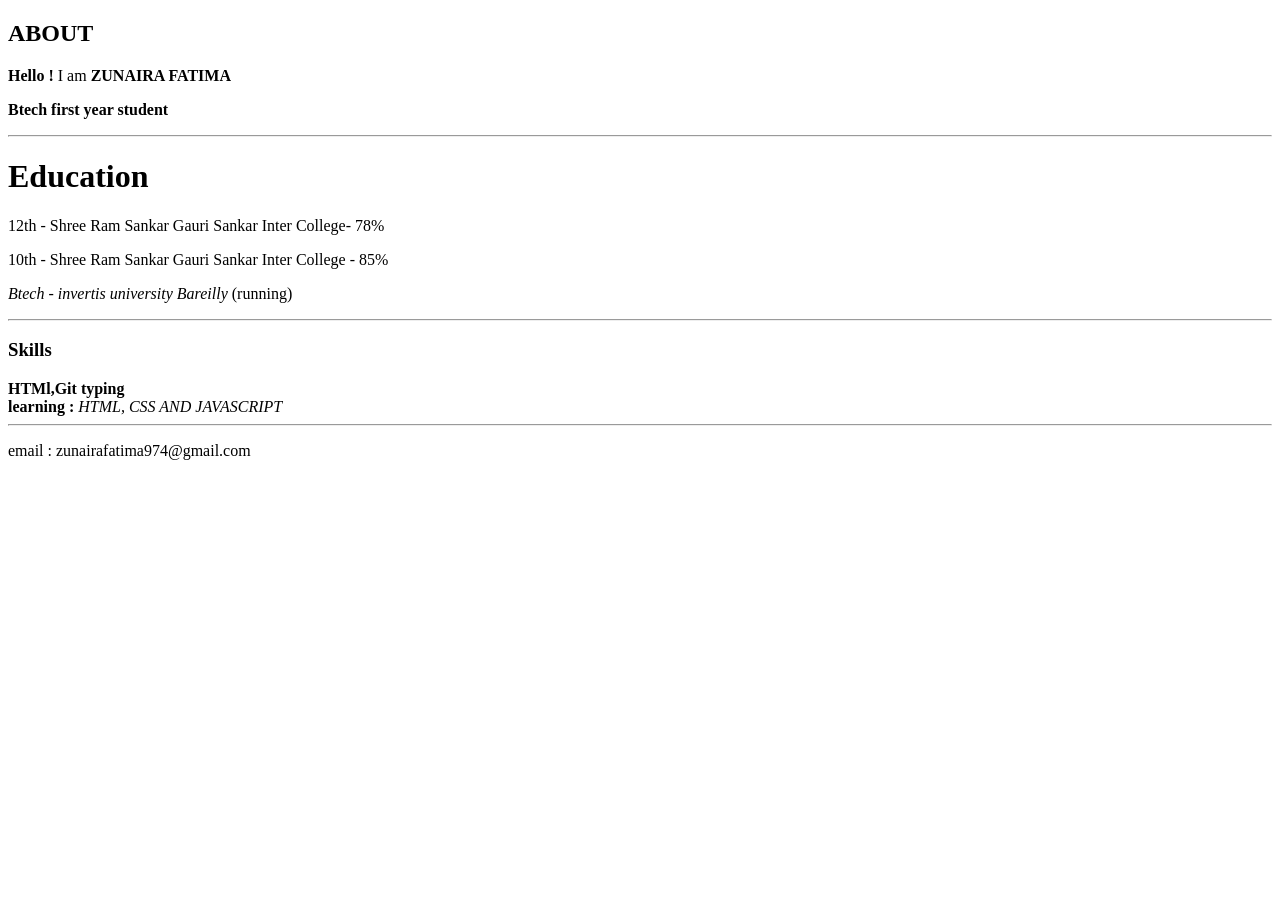
<file: weak2/index.html>
<!DOCTYPE html>
<html lang="en">
<head>
    <meta charset="UTF-8">
    <meta name="viewport" content="width=device-width, initial-scale=1.0">
    <title>Document</title>
</head>
<body>
    <!-- writing my own name -->
    <h2> ABOUT</h2>
    <P> <strong>Hello !</strong> I am <strong> ZUNAIRA FATIMA </strong> </P>
    <p> <strong> Btech first year student</strong></p>
    <HR>
        <!-- EDUCATION SECTION-->
        <div class = 'Education Section'>
    <h1> Education </h1>
    <P> 12th -  Shree Ram Sankar Gauri Sankar Inter College- 78% </P>
    <p> 10th - Shree Ram Sankar Gauri Sankar Inter College - 85% </p>
    <P> <EM> Btech - invertis university Bareilly </EM> (running)</P>
    </div>
    
    <HR>
        <!-- SKILLS SECTION -->
        <div class = 'Skills Section'>
     <h3> Skills </h3>
     <strong> HTMl,Git typing </strong> <br>
     <strong> learning :</strong> <em> HTML, CSS AND JAVASCRIPT </em>
     </div>
     <Hr>
        <p> email : zunairafatima974@gmail.com</p>
        <!-- Ending of my resume-->
    
</body>
</html>
</file>
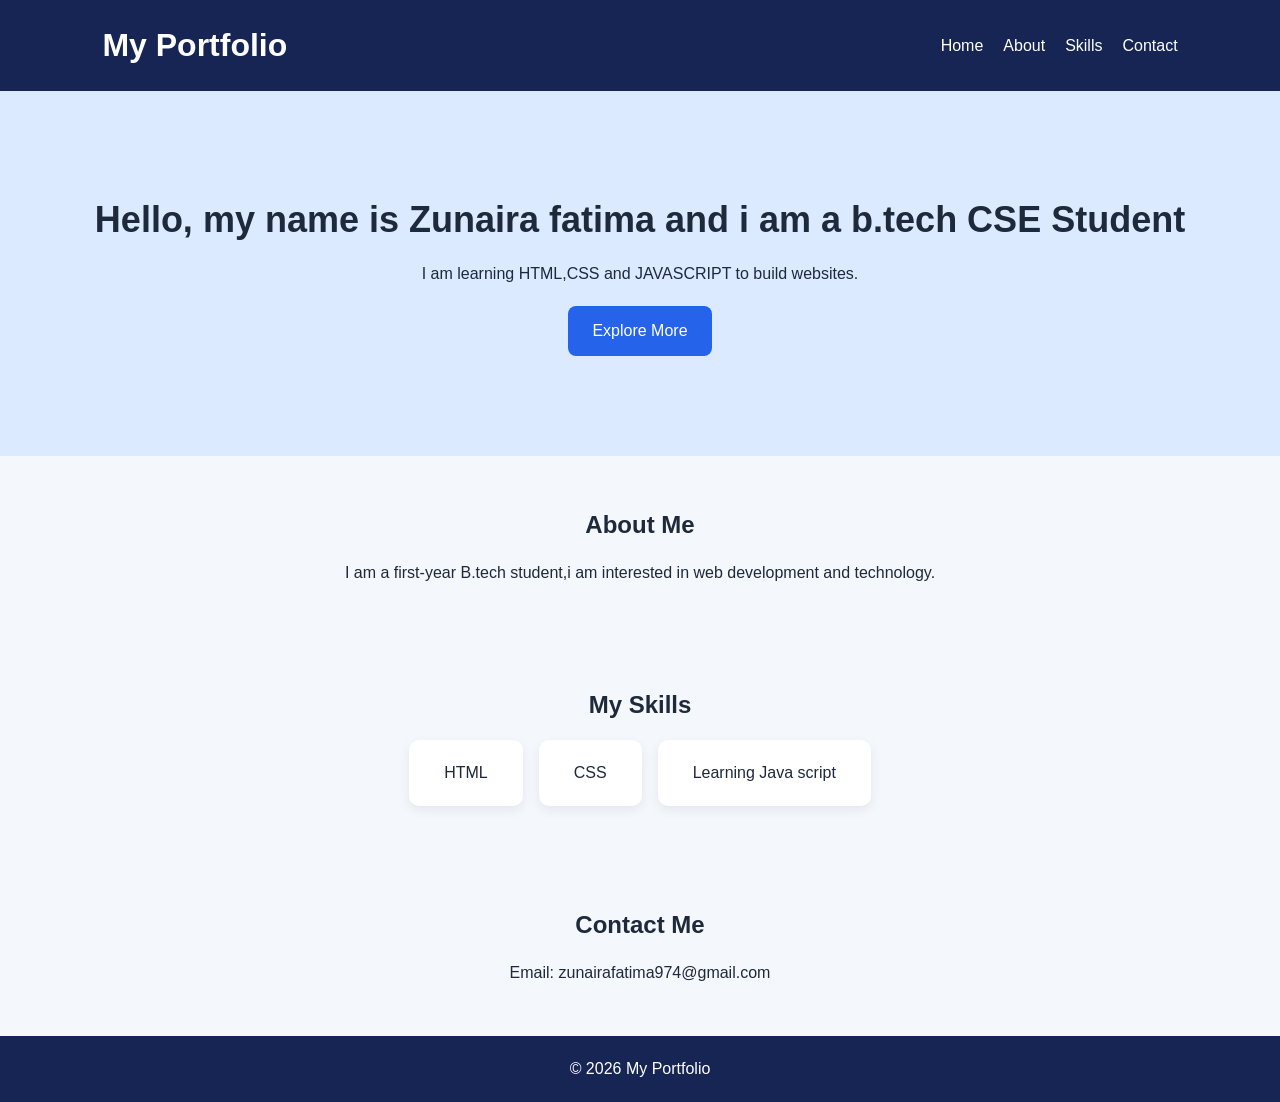
<file: weak3/index.html>
<!DOCTYPE html>
<html lang="en">
<head>
    <meta charset="UTF-8">
    <meta name="viewport" content="width=device-width, initial-scale=1.0">
    <title>My Student Portfolio</title>
    <link rel="stylesheet" href="style.css">
</head>
<body>

    <header>
        <h1>My Portfolio</h1>

        <nav>
            <a href="#home">Home</a>
            <a href="#about">About</a>
            <a href="#skills">Skills</a>
            <a href="#contact">Contact</a>
        </nav>
    </header>

    <section id="home" class="hero">
        <h2>Hello, my name is Zunaira fatima and i am a b.tech CSE Student</h2>
        <p>I am learning HTML,CSS and JAVASCRIPT to build websites.</p>
        <a href="#about" class="btn">Explore More</a>
    </section>

    <section id="about">
        <h2>About Me</h2>
        <p>I am a first-year B.tech student,i am interested in
        web development and technology.</p>
    </section>

    <section id="skills">
        <h2>My Skills</h2>

        <div class="skill-list">
            <div class="skill">HTML</div>
            <div class="skill">CSS</div>
            <div class="skill">Learning Java script </div>
        </div>
    </section>

    <section id="contact">
        <h2>Contact Me</h2>
        <p>Email: zunairafatima974@gmail.com</p>
    </section>

    <footer>
        <p>© 2026 My Portfolio</p>
    </footer>

</body>
</html>
</file>
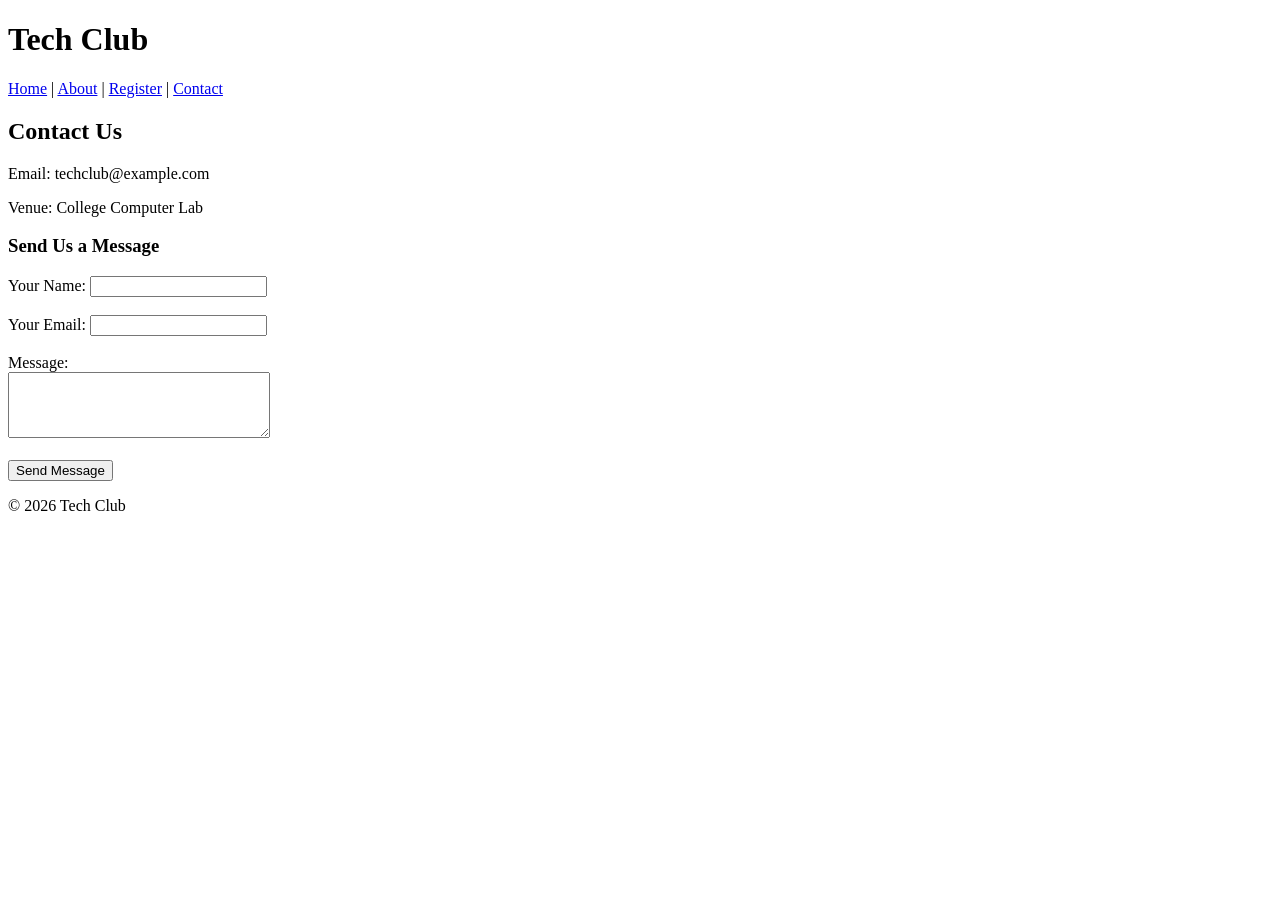
<file: week4/week4  Contact.html>
<!DOCTYPE html>
<html lang="en">
<head>
    <meta charset="UTF-8">
    <meta name="viewport" content="width=device-width, initial-scale=1.0">
    <title>Tech Club - Contact</title>
    <link rel="icon" type="image/png" href="favicon.png">
</head>
<body>

    <header>
        <h1>Tech Club</h1>

        <nav>
            <a href="index.html">Home</a> |
            <a href="about.html">About</a> |
            <a href="register.html">Register</a> |
            <a href="contact.html">Contact</a>
        </nav>
    </header>

    <main>
        <h2>Contact Us</h2>
        <p>Email: techclub@example.com</p>
        <p>Venue: College Computer Lab</p>

        <h3>Send Us a Message</h3>
        <form>
            <label for="name">Your Name:</label>
            <input type="text"
            id="name" 
            name="name"
            required>
            <br><br>

            <label for="email">Your Email:</label>
            <input type="email" 
            id="email" 
            name="email"
            required>
            <br><br>

            <label for="message">Message:</label>
            <br>
            <textarea id="message" name="message"
                      rows="4" cols="30" required></textarea>
            <br><br>

            <button type="submit">Send Message</button>
        </form>
    </main>

    <footer>
        <p>&copy; 2026 Tech Club</p>
    </footer>

</body>
</html>
</file>
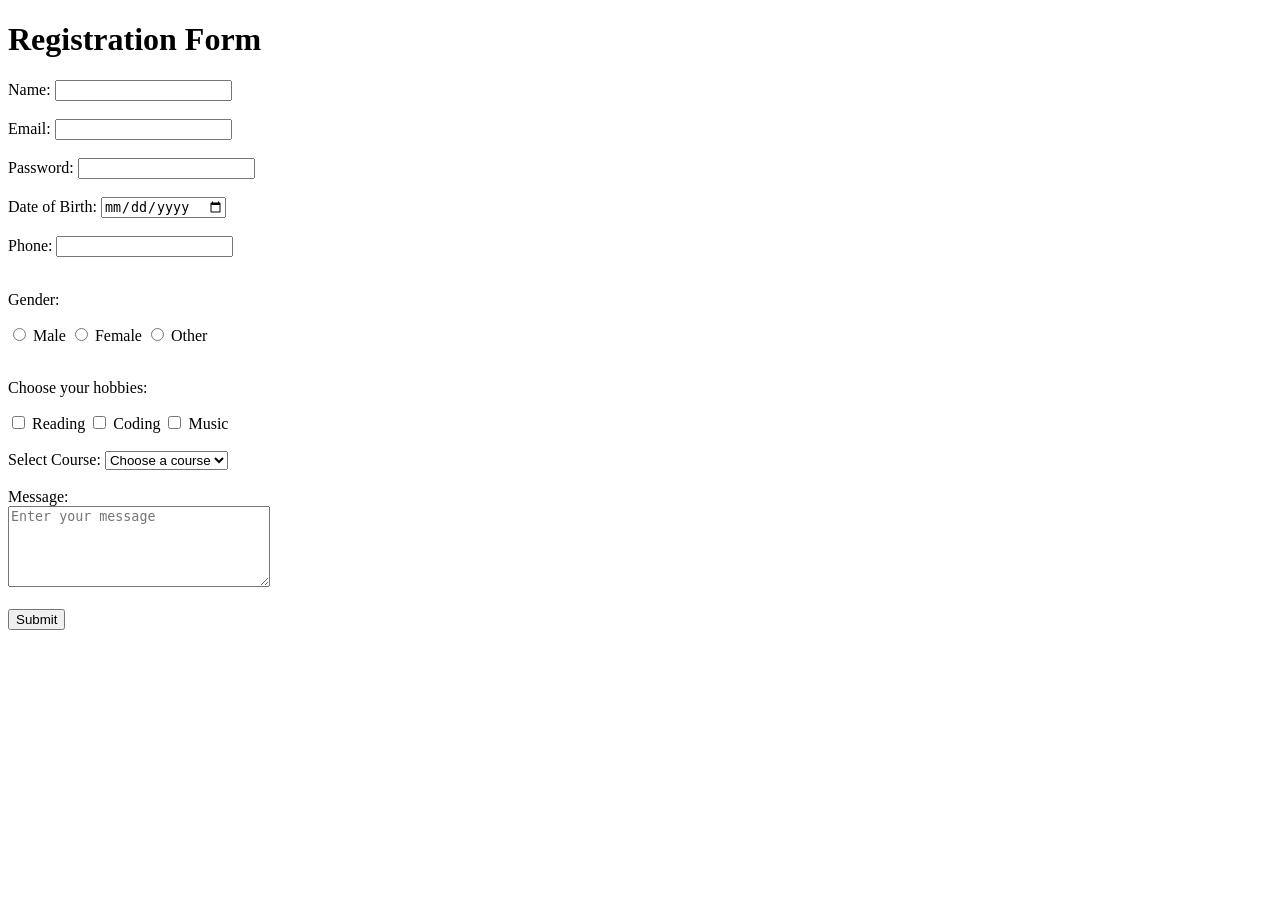
<file: week4/week4  Form.html>
<!DOCTYPE html>
<html lang="en">
<head>
    <meta charset="UTF-8">
    <meta name="viewport" content="width=device-width, initial-scale=1.0">
    <title>Registration Form</title>
</head>
<body>

    <h1>Registration Form</h1>

    <form>
        
        <label for="name">Name:</label>
        <input type="text" 
        id="name" 
        name="name" required>
        <br><br>

        <label for="email">Email:</label>
        <input type="email" 
        id="email" 
        name="email" required>
        <br><br>

        
        <label for="password">Password:</label>
        <input type="password" 
        id="password" 
        name="password" required>
        <br><br>

        <label for="date">Date of Birth:</label>
        <input type="date" 
        id="date" 
        name="date">
        <br><br>

        <label for="phone">Phone:</label>
        <input type="tel" 
        id="phone" 
        name="phone">
        <br><br>

        <p>Gender:</p>
        <input type="radio" 
        id="male" 
        name="gender" 
        value="Male">
        <label for="male">Male</label>

        <input type="radio" 
        id="female" 
        name="gender" 
        value="Female">
        <label for="female">Female</label>

        <input type="radio" 
        id="other" 
        name="gender" 
        value="Other">
        <label for="other">Other</label>
        <br><br>

        <p>Choose your hobbies:</p>
        <input type="checkbox" 
        id="reading" 
        name="hobby" 
        value="Reading">
        <label for="reading">Reading</label>

        <input type="checkbox" 
        id="coding" 
        name="hobby" 
        value="Coding">
        <label for="coding">Coding</label>

        <input type="checkbox" 
        id="music" 
        name="hobby"
        value="Music">
        <label for="music">Music</label>
        <br><br>

        <label for="course">Select Course:</label>
        <select id="course" name="course">
            <option value="">Choose a course</option>
            <option value="CSE">B.Tech CSE</option>
            <option value="IT">B.Tech IT</option>
            <option value="ECE">B.Tech ECE</option>
        </select>
        <br><br>

        <label for="message">Message:</label>
        <br>
        <textarea id="message" name="message"
                  rows="5" cols="30"
                  placeholder="Enter your message"></textarea>
        <br><br>

        <button type="submit">Submit</button>

    </form>

</body>
</html>
</file>
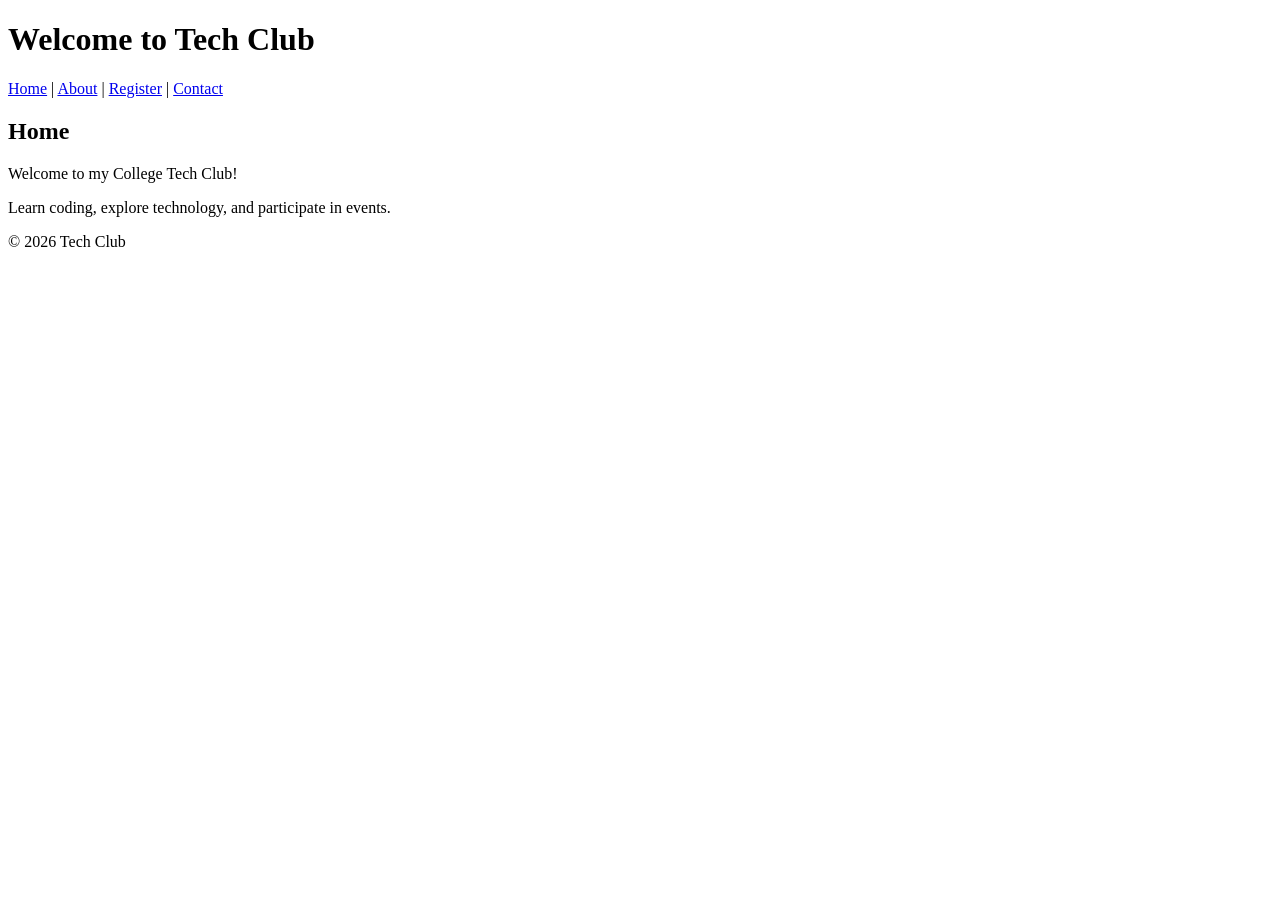
<file: week4/week4  Home.html>
<!DOCTYPE html>
<html lang="en">
<head>
    <meta charset="UTF-8">
    <meta name="viewport" content="width=device-width, initial-scale=1.0">
    <title>Tech Club - Home</title>
    <link rel="icon" type="image/png" href="favicon.png">
</head>
<body>

    <header>
        <h1>Welcome to Tech Club</h1>

        <nav>
            <a href="index.html">Home</a> |
            <a href="about.html">About</a> |
            <a href="register.html">Register</a> |
            <a href="contact.html">Contact</a>
        </nav>
    </header>

    <main>
        <h2>Home</h2>
        <p>Welcome to my College Tech Club!</p>
        <p>Learn coding, explore technology, and participate in events.</p>
    </main>

    <footer>
        <p>&copy; 2026 Tech Club</p>
    </footer>

</body>
</html>
</file>
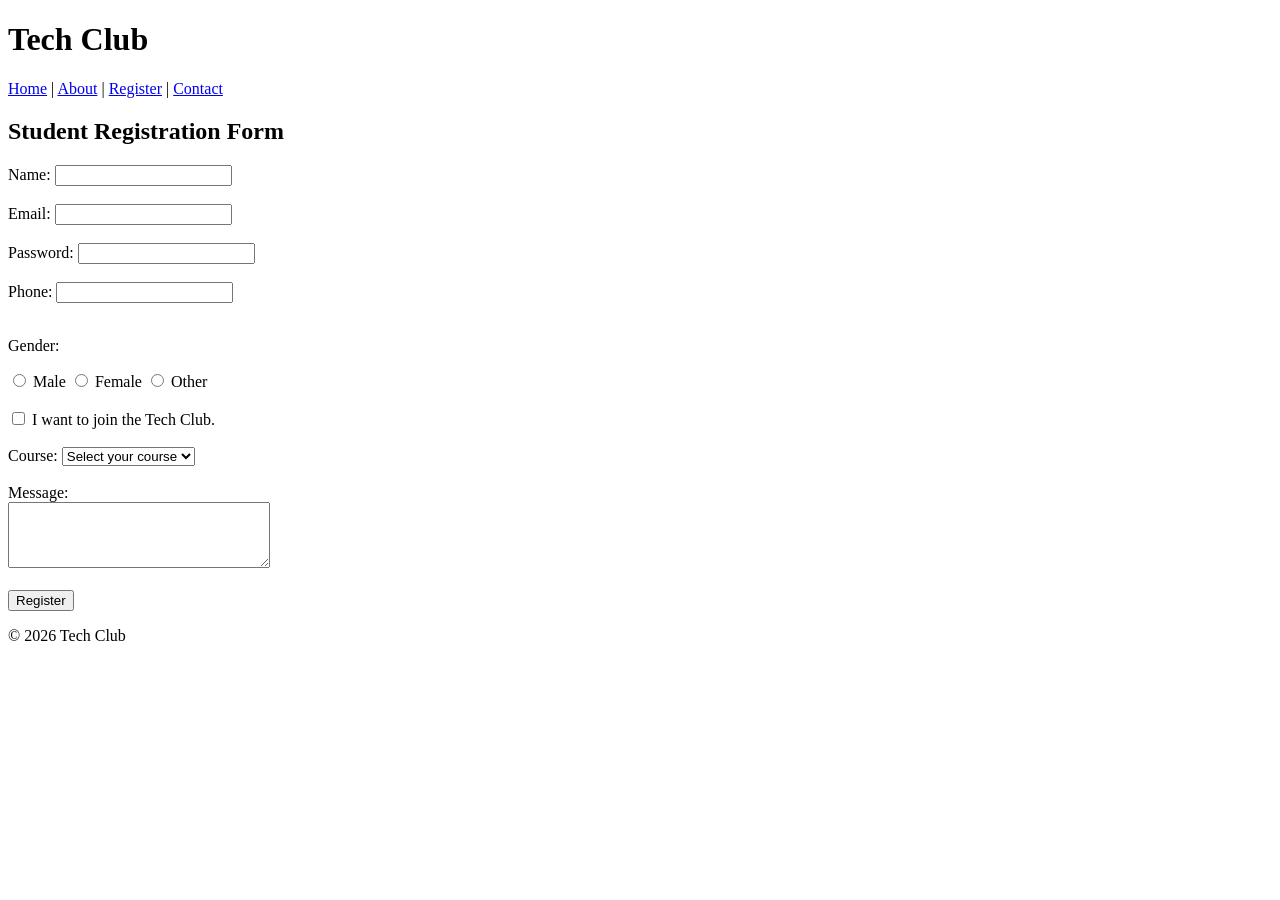
<file: week4/week4  Register.html>
<!DOCTYPE html>
<html lang="en">
<head>
    <meta charset="UTF-8">
    <meta name="viewport" content="width=device-width, initial-scale=1.0">
    <title>Tech Club - Register</title>
    <link rel="icon" type="image/png" href="favicon.png">
</head>
<body>

    <header>
        <h1>Tech Club</h1>

        <nav>
            <a href="index.html">Home</a> |
            <a href="about.html">About</a> |
            <a href="register.html">Register</a> |
            <a href="contact.html">Contact</a>
        </nav>
    </header>

    <main>
        <h2>Student Registration Form</h2>

        <form>
            <label for="name">Name:</label>
            <input type="text" 
            id="name" 
            name="name"
            required>
            <br><br>

            <label for="email">Email:</label>
            <input type="email" 
            id="email" 
            name="email" 
            required>
            <br><br>

            <label for="password">Password:</label>
            <input type="password" 
            id="password" 
            name="password" 
            required>
            <br><br>

            <label for="phone">Phone:</label>
            <input type="tel" 
            id="phone" 
            name="phone">
            <br><br>

            <p>Gender:</p>
            <input type="radio" 
            id="male" 
            name="gender" 
            value="Male">
            <label for="male">Male</label>

            <input type="radio" 
            id="female" 
            name="gender"
            value="Female">
            <label for="female">Female</label>

            <input type="radio" 
            id="other" 
            name="gender"
            value="Other">
            <label for="other">Other</label>
            <br><br>

            <input type="checkbox" 
            id="club" 
            name="club">
            <label for="club">I want to join the Tech Club.</label>
            <br><br>

            <label for="course">Course:</label>
            <select id="course" name="course">
                <option value="">Select your course</option>
                <option value="BTech CSE">B.Tech CSE</option>
                <option value="BTech IT">B.Tech IT</option>
                <option value="BCA">BCA</option>
                <option value="MCA">MCA</option>
            </select>
            <br><br>

            <label for="message">Message:</label>
            <br>
            <textarea id="message" 
                      name="message"
                      rows="4" cols="30"></textarea>
            <br><br>

            <button type="submit">Register</button>
        </form>
    </main>

    <footer>
        <p>&copy; 2026 Tech Club</p>
    </footer>

</body>
</html>
</file>
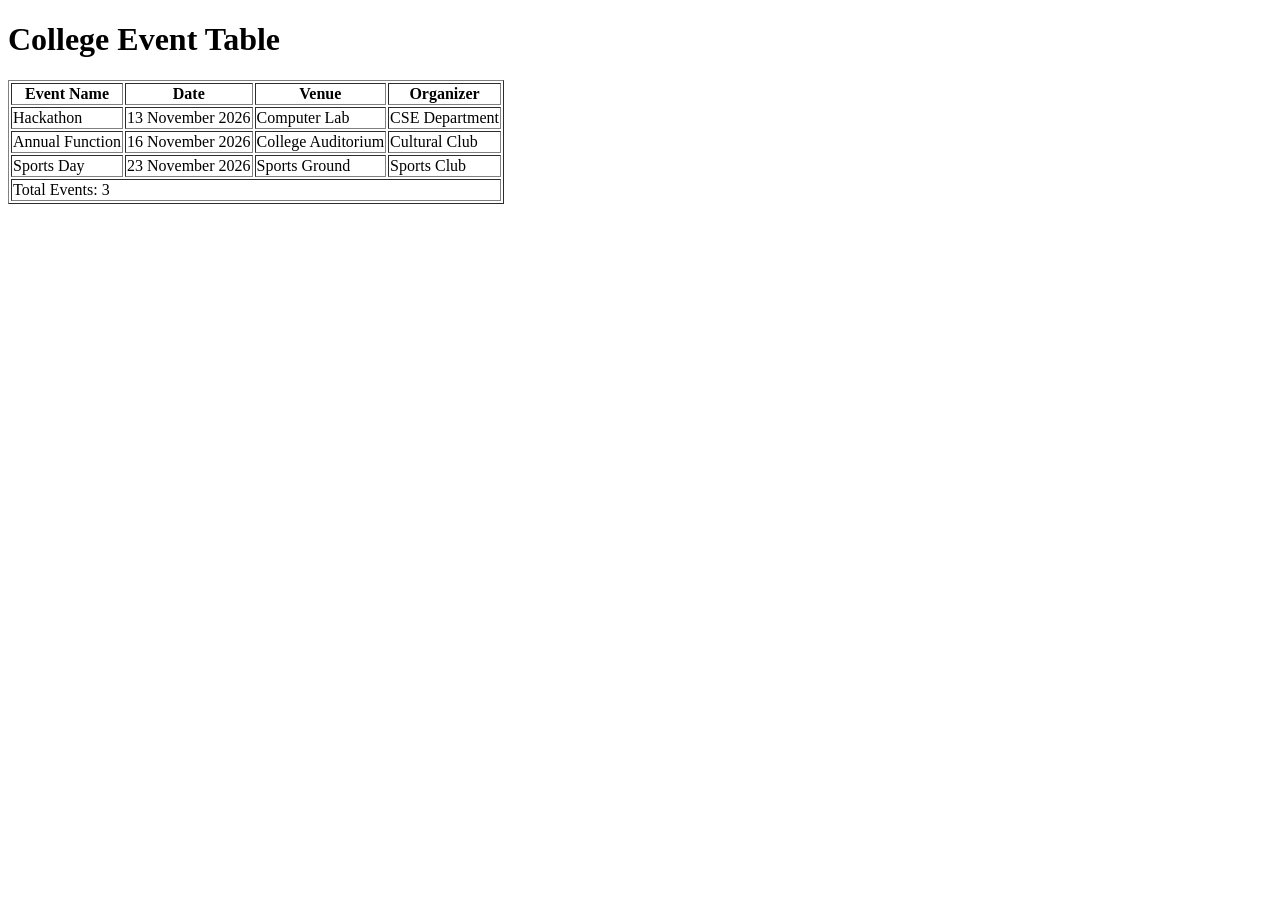
<file: week4/week4  Table.html>
<!DOCTYPE html>
<html lang="en">
<head>
    <meta charset="UTF-8">
    <title>Event Table</title>
</head>
<body>

    <h1>College Event Table</h1>

    <table border="1">
        
        <thead>
            <tr>
                <th>Event Name</th>
                <th>Date</th>
                <th>Venue</th>
                <th>Organizer</th>
            </tr>
        </thead>

        <!-- Body Rows -->
        <tbody>
            <tr>
                <td>Hackathon</td>
                <td>13 November 2026</td>
                <td>Computer Lab</td>
                <td>CSE Department</td>
            </tr>

            <tr>
                <td>Annual Function</td>
                <td>16 November 2026</td>
                <td>College Auditorium</td>
                <td>Cultural Club</td>
            </tr>

            <tr>
                <td>Sports Day</td>
                <td>23 November 2026</td>
                <td>Sports Ground</td>
                <td>Sports Club</td>
            </tr>
        </tbody>

        <!-- Footer Row -->
        <tfoot>
            <tr>
                <td colspan="4">Total Events: 3</td>
            </tr>
        </tfoot>
    </table>

</body>
</html>
</file>
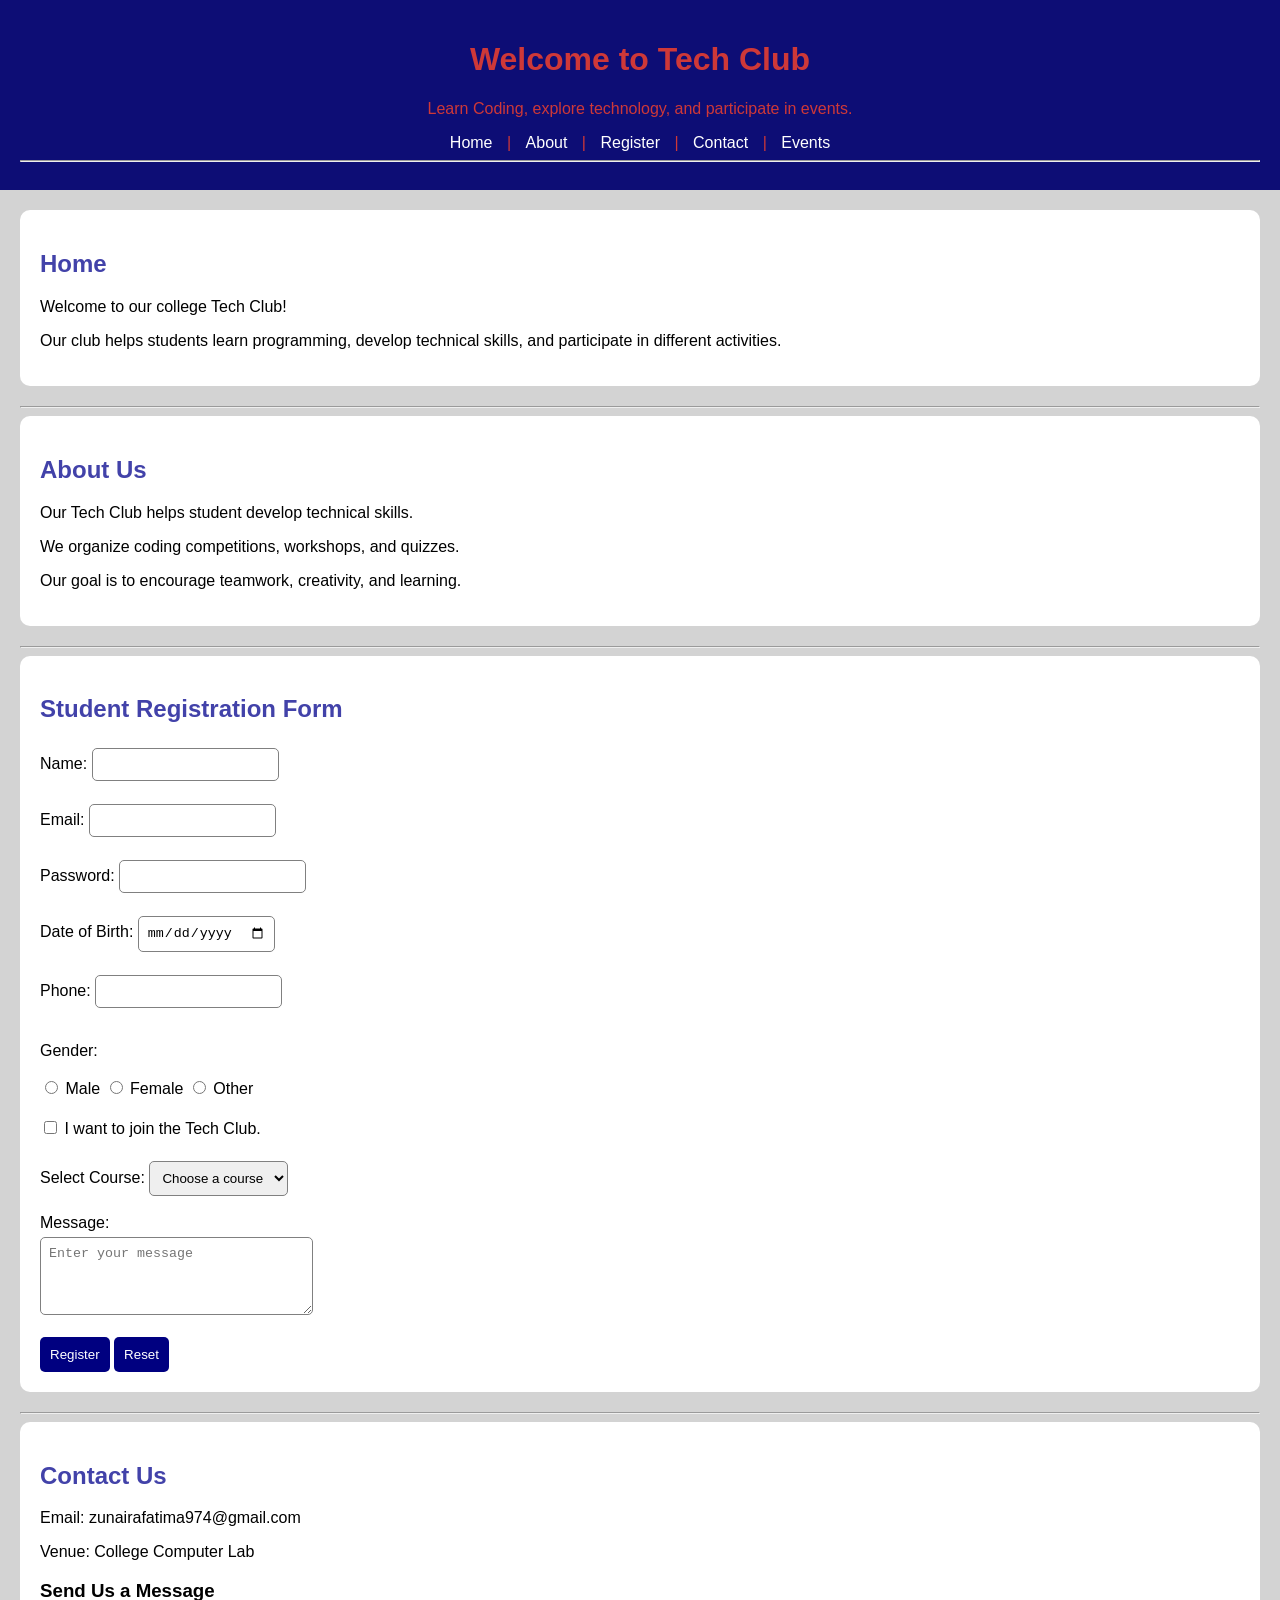
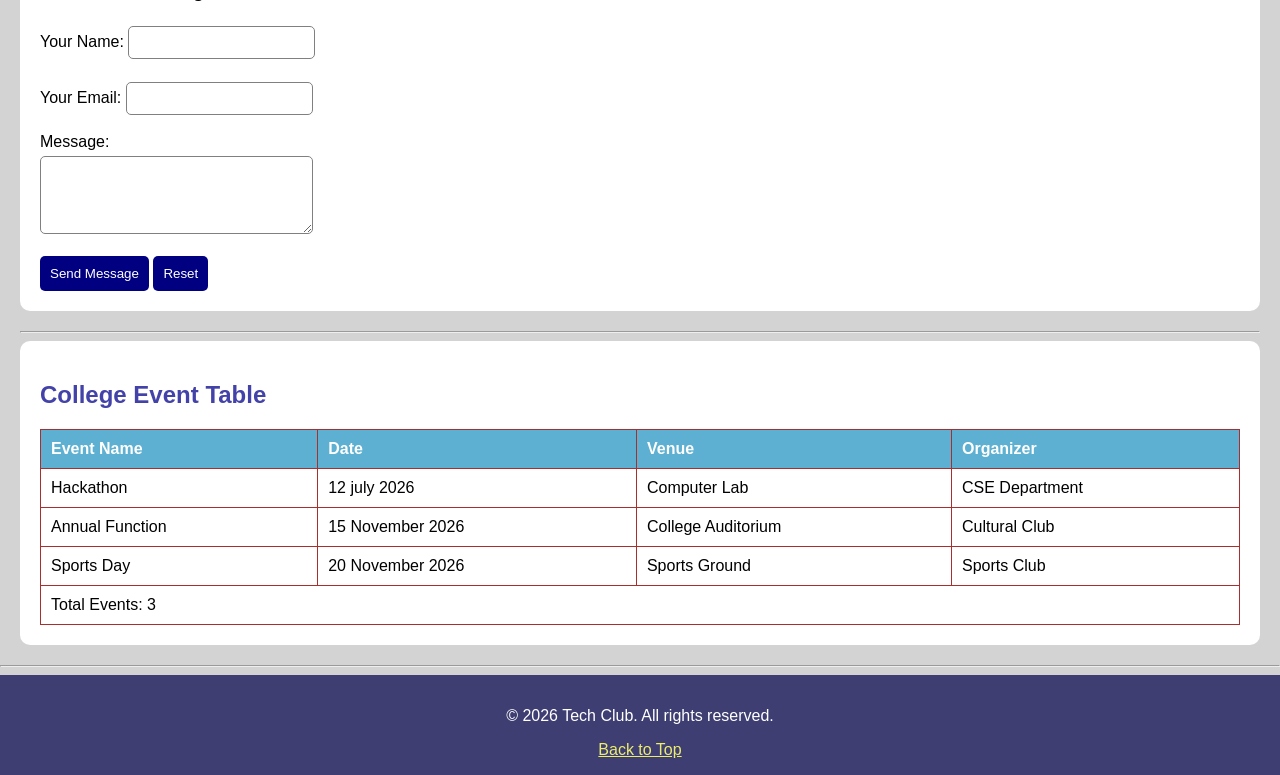
<file: week5/week5.html>
<!DOCTYPE html>
<html lang="en">
<head>
    <meta charset="UTF-8">
    <meta name="viewport" content="width=device-width, initial-scale=1.0">

    <meta name="description" content="Welcome to the College Tech Club">
    <title>College Tech Club</title>

    <link rel="stylesheet" href="style.css">
</head>
<body>


    <header id="home">
        <h1>Welcome to Tech Club</h1>
        <p>Learn Coding, explore technology, and participate in events.</p>

        <nav>
            <a href="#home">Home</a> |
            <a href="#about">About</a> |
            <a href="#register">Register</a> |
            <a href="#contact">Contact</a> |
            <a href="#events">Events</a>
        </nav>
        <hr>
    </header>

    <main>

        
        <section>
            <h2>Home</h2>
            <p>Welcome to our college Tech Club!</p>
            <p>Our club helps students learn programming, develop technical skills,
               and participate in different activities.</p>
        </section>

        <hr>

        <section id="about">
            <h2>About Us</h2>
            <p>Our Tech Club helps student develop technical skills.</p>
            <p>We organize coding competitions, workshops, and quizzes.</p>
            <p>Our goal is to encourage teamwork, creativity, and learning.</p>
        </section>

        <hr>

    
        <section id="register">
            <h2>Student Registration Form</h2>

            <form action="#" method="get">
                <label for="reg-name">Name:</label>
                <input type="text" id="reg-name" name="name" required>
                <br><br>

                <label for="reg-email">Email:</label>
                <input type="email" id="reg-email" name="email" required>
                <br><br>

                <label for="reg-password">Password:</label>
                <input type="password" id="reg-password"
                       name="password" required>
                <br><br>

                <label for="reg-date">Date of Birth:</label>
                <input type="date" id="reg-date" name="date">
                <br><br>

                <label for="reg-phone">Phone:</label>
                <input type="tel" id="reg-phone" name="phone">
                <br><br>

                <p>Gender:</p>

                <input type="radio" id="male" name="gender" value="Male">
                <label for="male">Male</label>

                <input type="radio" id="female" name="gender" value="Female">
                <label for="female">Female</label>

                <input type="radio" id="other" name="gender" value="Other">
                <label for="other">Other</label>
                <br><br>

                <input type="checkbox" id="club" name="club" value="Yes">
                <label for="club">I want to join the Tech Club.</label>
                <br><br>

                <label for="course">Select Course:</label>
                <select id="course" name="course" required>
                    <option value="">Choose a course</option>
                    <option value="BTech CSE">B.Tech CSE</option>
                    <option value="BTech IT">B.Tech IT</option>
                    <option value="BTech ECE">B.Tech ECE</option>
                    <option value="BCA">BCA</option>
                    <option value="MCA">MCA</option>
                </select>
                <br><br>

                <label for="reg-message">Message:</label>
                <br>
                <textarea id="reg-message" name="message"
                          rows="4" cols="30"
                          placeholder="Enter your message"></textarea>
                <br><br>

                <button type="submit">Register</button>
                <button type="reset">Reset</button>
            </form>
        </section>

        <hr>

        <!-- Contact Section -->
        <section id="contact">
            <h2>Contact Us</h2>

            <p>Email: zunairafatima974@gmail.com</p>
            <p>Venue: College Computer Lab</p>

            <h3>Send Us a Message</h3>

            <form action="#" method="get">
                <label for="contact-name">Your Name:</label>
                <input type="text" id="contact-name"
                       name="contact_name" required>
                <br><br>

                <label for="contact-email">Your Email:</label>
                <input type="email" id="contact-email"
                       name="contact_email" required>
                <br><br>

                <label for="contact-message">Message:</label>
                <br>
                <textarea id="contact-message" name="contact_message"
                          rows="4" cols="30" required></textarea>
                <br><br>

                <button type="submit">Send Message</button>
                <button type="reset">Reset</button>
            </form>
        </section>

        <hr>

        <!-- College Event Table -->
        <section id="events">
            <h2>College Event Table</h2>

            <table border="1">
                <thead>
                    <tr>
                        <th>Event Name</th>
                        <th>Date</th>
                        <th>Venue</th>
                        <th>Organizer</th>
                    </tr>
                </thead>

                <tbody>
                    <tr>
                        <td>Hackathon</td>
                        <td>12 july 2026</td>
                        <td>Computer Lab</td>
                        <td>CSE Department</td>
                    </tr>

                    <tr>
                        <td>Annual Function</td>
                        <td>15 November 2026</td>
                        <td>College Auditorium</td>
                        <td>Cultural Club</td>
                    </tr>

                    <tr>
                        <td>Sports Day</td>
                        <td>20 November 2026</td>
                        <td>Sports Ground</td>
                        <td>Sports Club</td>
                    </tr>
                </tbody>

                <tfoot>
                    <tr>
                        <td colspan="4">Total Events: 3</td>
                    </tr>
                </tfoot>
            </table>
        </section>

    </main>

    <hr>

    <footer>
        <p>&copy; 2026 Tech Club. All rights reserved.</p>
        <a href="#home">Back to Top</a>
    </footer>

</body>
</html>
</file>
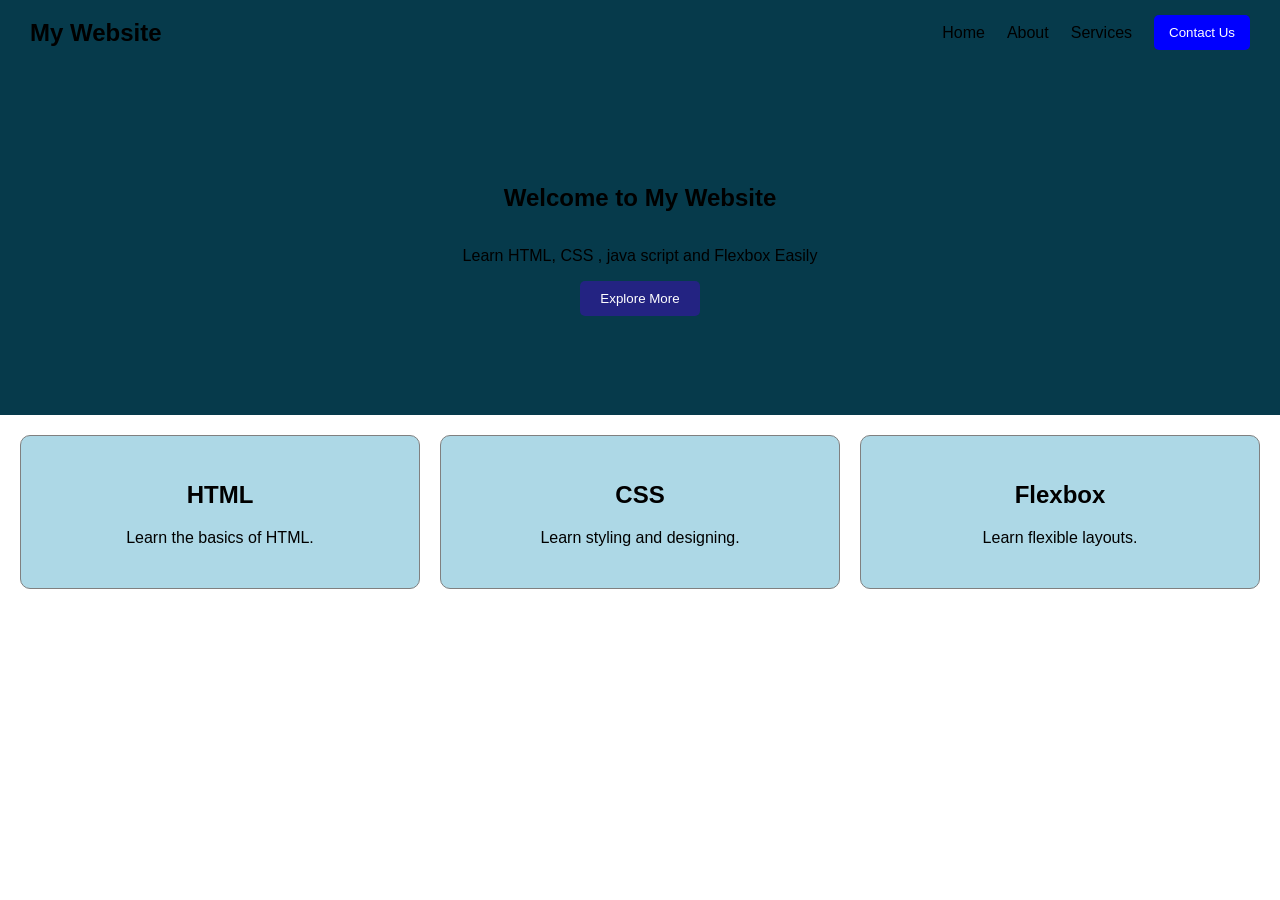
<file: week7/week7  index.html>
<!DOCTYPE html>
<html>
<head>
    <title>My Website</title>
    <link rel="stylesheet" href="style.css">
</head>
<body>

    <header class="landing">


        <nav class="navbar">

            <h2 class="logo">My Website</h2>

            <div class="menu">
                <a href="#">Home</a>
                <a href="#">About</a>
                <a href="#">Services</a>
                <button>Contact Us</button>
            </div>

        </nav> 
        <section class="banner">

            <h1>Welcome to My Website</h1>

            <p>Learn HTML, CSS  , java script and Flexbox Easily</p>

            <button>Explore More</button>

        </section>

    </header>


    <section class="cards">

        <div class="card">
            <h2>HTML</h2>
            <p>Learn the basics of HTML.</p>
        </div>

        <div class="card">
            <h2>CSS</h2>
            <p>Learn styling and designing.</p>
        </div>

        <div class="card">
            <h2>Flexbox</h2>
            <p>Learn flexible layouts.</p>
        </div>

    </section>

</body>
</html>
</file>
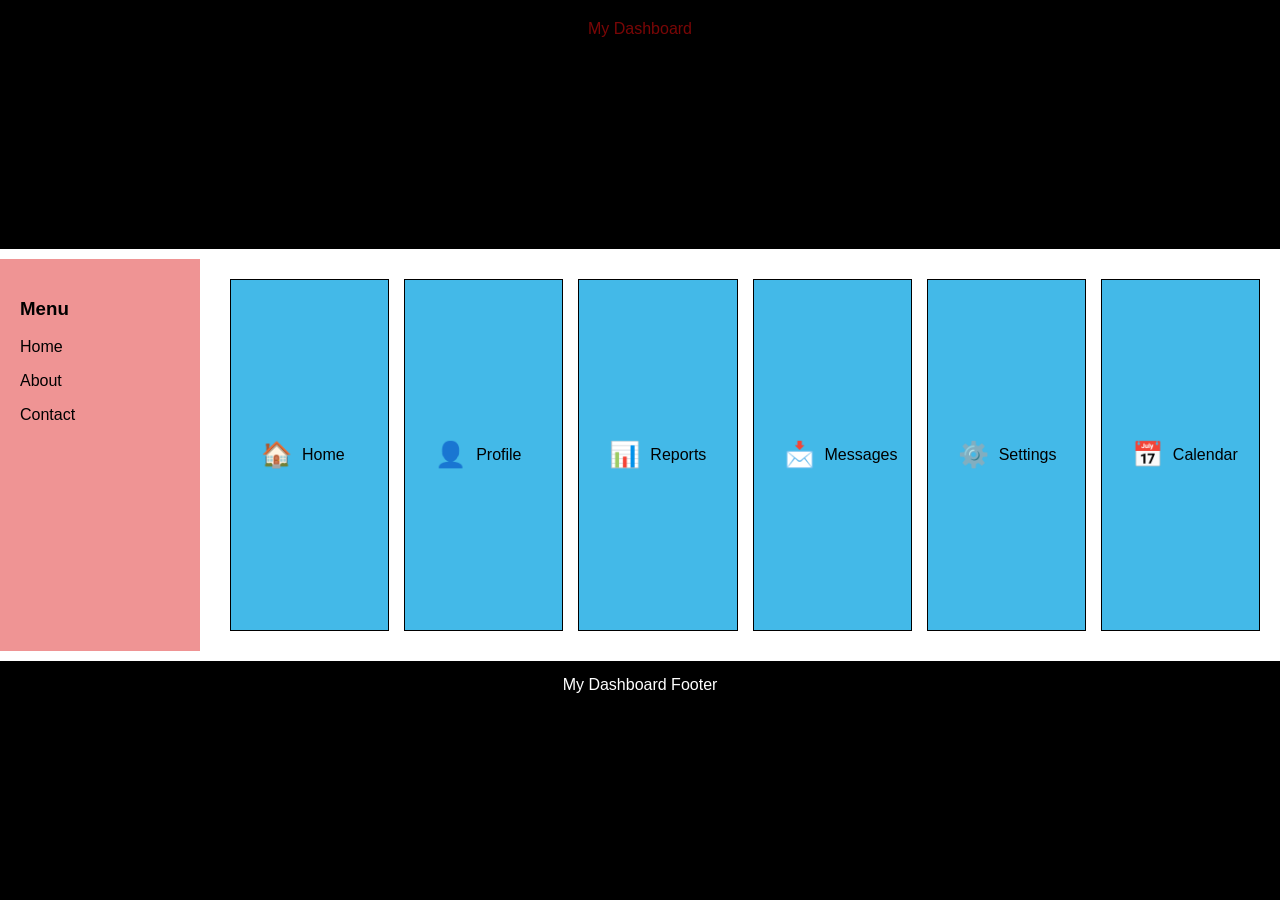
<file: week8/week8  index.html>
<!DOCTYPE html>
<html>
<head>
    <title>Grid Dashboard</title>
    <link rel="stylesheet" href="style.css">
</head>
<body>

    <div class="container">

        <header>My Dashboard</header>

        <aside>
            <h3>Menu</h3>
            <p>Home</p>
            <p>About</p>
            <p>Contact</p>
        </aside>

        <main>

            <div class="box">
                <span>🏠</span>
                <p>Home</p>
            </div>

            <div class="box">
                <span>👤</span>
                <p>Profile</p>
            </div>

            <div class="box">
                <span>📊</span>
                <p>Reports</p>
            </div>

            <div class="box">
                <span>📩</span>
                <p>Messages</p>
            </div>

            <div class="box">
                <span>⚙️</span>
                <p>Settings</p>
            </div>

            <div class="box">
                <span>📅</span>
                <p>Calendar</p>
            </div>

        </main>

        <footer>My Dashboard Footer</footer>

    </div>

</body>
</html>
</file>
<file: weak3/style.css>
* {
    margin: 0;
    padding: 0;
    box-sizing: border-box;
}

html {
    scroll-behavior: smooth;
}

body {
    font-family: Arial, sans-serif;
    background: #f4f7fb;
    color: #1e293b;
    line-height: 1.6;
}

header {
    background: #172554;
    color: white;
    padding: 20px 8%;
    display: flex;
    justify-content: space-between;
    align-items: center;
    flex-wrap: wrap;
    gap: 15px;
}

nav {
    display: flex;
    flex-wrap: wrap;
    gap: 20px;
}

nav a {
    color: white;
    text-decoration: none;
}

nav a:hover {
    color: #93c5fd;
}

.hero {
    text-align: center;
    padding: 100px 20px;
    background: #dbeafe;
}

.hero h2 {
    font-size: 36px;
    margin-bottom: 12px;
}

.btn {
    display: inline-block;
    margin-top: 20px;
    padding: 12px 24px;
    background: #2563eb;
    color: white;
    text-decoration: none;
    border-radius: 8px;
}

section:not(.hero) {
    padding: 50px 8%;
    text-align: center;
}

section h2 {
    margin-bottom: 16px;
}

.skill-list {
    display: flex;
    justify-content: center;
    flex-wrap: wrap;
    gap: 16px;
}

.skill {
    background: white;
    padding: 20px 35px;
    border-radius: 10px;
    box-shadow: 0 4px 12px #00000012;
}

footer {
    text-align: center;
    padding: 20px;
    background: #172554;
    color: white;
}

@media (max-width: 600px) {
    header {
        flex-direction: column;
    }

    .hero h2 {
        font-size: 28px;
    }
}
</file>
<file: week5/style.css>
body {
    font-family: Arial, sans-serif;
    background-color: lightgray;
    margin: 0;
}


header {
    background-color: rgb(13, 13, 117);
    color: rgb(206, 56, 56);
    text-align: center;
    padding: 20px;
}


nav a {
    color: white;
    text-decoration: none;
    margin: 10px;
}


nav a:hover {
    color: rgb(174, 174, 68);
}


main {
    margin: 20px;
}


section {
    background-color: white;
    padding: 20px;
    margin-bottom: 20px;
    border-radius: 10px;
}


h2 {
    color: rgb(66, 66, 169);
}


input, select, textarea {
    padding: 8px;
    margin-top: 5px;
    border: 1px solid gray;
    border-radius: 5px;
}

button {
    background-color: navy;
    color: white;
    padding: 10px;
    border: none;
    border-radius: 5px;
    cursor: pointer;
}

button:hover {
    background-color: blue;
}


table {
    width: 100%;
    border-collapse: collapse;
}


th, td {
    border: 1px solid rgb(169, 46, 46);
    padding: 10px;
    text-align: left;
}


th {
    background-color: rgb(93, 176, 209);
    color: white;
}


footer {
    background-color: rgba(44, 44, 103, 0.89);
    color: white;
    text-align: center;
    padding: 16px;
}


footer a {
    color: rgb(237, 237, 109);
}
</file>
<file: week7/style.css>
* {
    box-sizing: border-box;
}

body {
    margin: 0;
    font-family: Arial, sans-serif;
}


.landing {
    background-color: rgb(6, 58, 75);
}

.navbar {
    display: flex;
    justify-content: space-between;
    align-items: center;
    padding: 15px 30px;
}

.logo {
    margin: 0;
}

.menu {
    display: flex;
    align-items: center;
    gap: 22px;
}

.menu a {
    text-decoration: none;
    color: black;
}

.menu button {
    padding: 10px 15px;
    background-color: blue;
    color: white;
    border: none;
    border-radius: 5px;
}


.banner {
    display: flex;
    flex-direction: column;
    justify-content: center;
    align-items: center;
    height: 350px;
    text-align: center;
    padding: 15px;
}

.banner button {
    padding: 10px 20px;
    background-color: rgb(35, 35, 130);
    color: white;
    border: none;
    border-radius: 5px;
}


.cards {
    display: flex;
    flex-wrap: wrap;
    gap: 20px;
    padding: 20px;
}

.card {
    flex: 1 1 200px;
    background-color: lightblue;
    padding: 25px;
    border: 1px solid gray;
    border-radius: 10px;
    text-align: center;
}


@media (max-width: 768px) {

    .navbar {
        flex-direction: column;
        gap: 15px;
    }

    .menu {
        flex-wrap: wrap;
        justify-content: center;
    }
}


@media (max-width: 480px) {

    .navbar {
        flex-direction: column;
    }

    .menu {
        flex-direction: column;
        gap: 10px;
    }

    .banner {
        height: 300px;
    }

    .banner h1 {
        font-size: 25px;
    }

    .cards {
        flex-direction: column;
    }
}
</file>
<file: week8/style.css>
* {
    box-sizing: border-box;
}

body {
    margin: 0;
    font-family: Arial;
}

.container {
    display: grid;

    grid-template-areas:
        "head head"
        "side main"
        "foot foot";

    grid-template-columns: 200px 1fr;
    gap: 10px;
    min-height: 100vh;
}

header {
    grid-area: head;
    background-color: black;
    color: rgb(121, 6, 6);
    padding: 20px;
    text-align: center;
}

aside {
    grid-area: side;
    background-color: rgb(239, 148, 148);
    padding: 20px;
}

main {
    grid-area: main;
    display: grid;
    grid-template-columns: repeat(auto-fit, minmax(150px, 1fr));
    gap: 15px;
    padding: 20px;
}

.box {
    display: flex;
    flex-direction: row;
    align-items: center;
    gap: 10px;

    background-color: rgb(67, 185, 232);
    padding: 30px;
    border: 1px solid black;
}

.box span {
    font-size: 25px;
}

.box p {
    margin: 0;
}

footer {
    grid-area: foot;
    background-color: black;
    color: white;
    padding: 15px;
    text-align: center;
}
</file>
